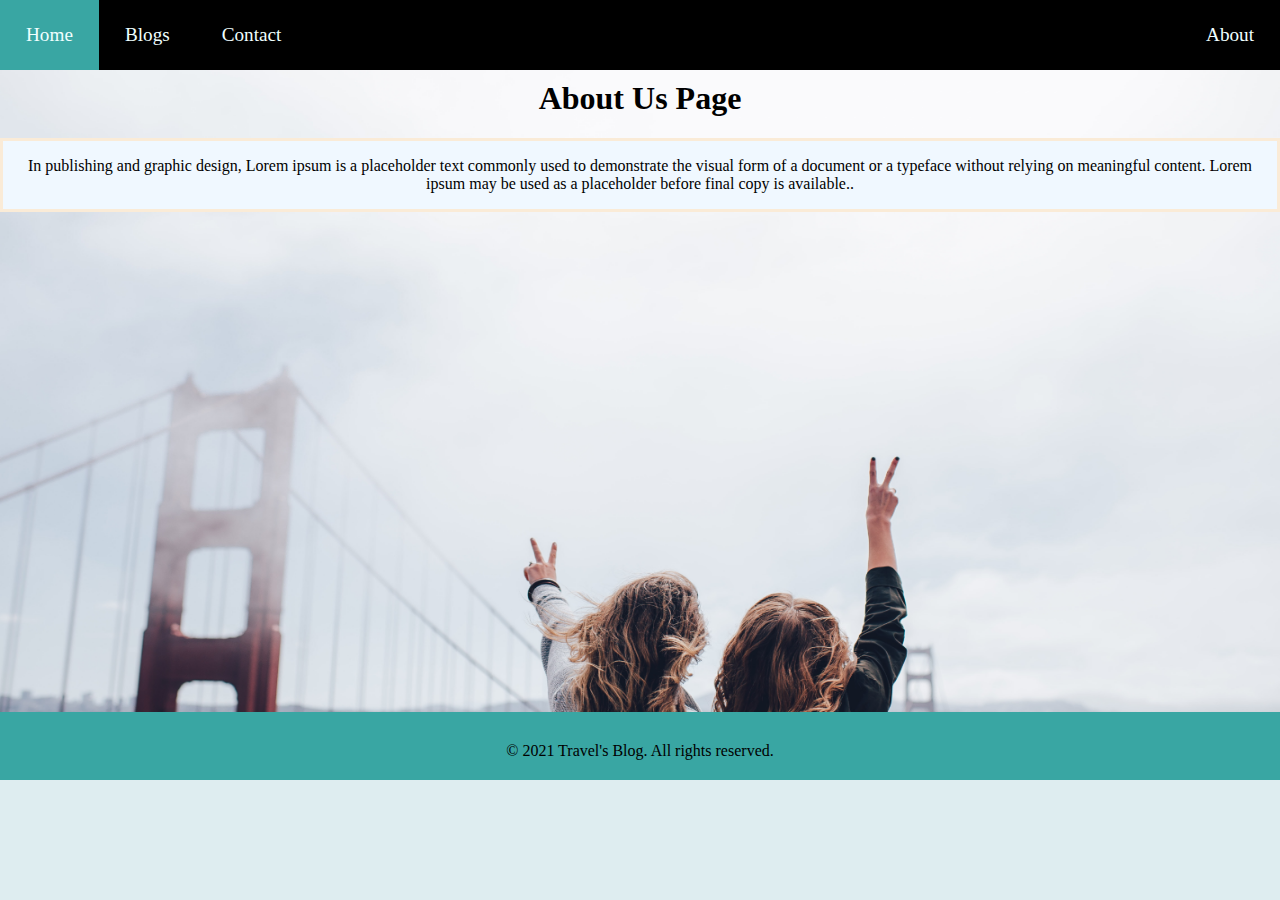
<file: About.html>
<!DOCTYPE html>
<html>
    <head>
        <meta charset="utf-8">
        <title>Travel Blog About</title>
        <link rel="stylesheet" href="styles.css">
    </head>
    <style>
        body{
          background-image: url("about_bg.jpg");
          background-repeat: no-repeat;
          background-size: 100% 100%;
        }
      </style>
    <body>
        <div class="navbar">
            <ul>
                <li id="Home-link"><a href="#home">Home</a></li>
                <li id="Blogs-link"><a href="#blogs">Blogs</a></li>
                <li id="Contact-link"><a href="#contact">Contact</a></li>
                <li id="About-link" style="float:right"><a class="active" href="#about">About</a></li>
            </ul>
        </div>
        
        <div class="middle-about-container">
            <h1>About Us Page</h1>
            <p style ="border:3px; border-style: solid; border-color:antiquewhite; padding: 1em; background-color: aliceblue;">
            In publishing and graphic design, Lorem ipsum is a placeholder text commonly used to demonstrate the visual form of a document or a typeface without relying on meaningful content. Lorem ipsum may be used as a placeholder before final copy is available..
            </p>
        </div>

        
        <div class="bottom-container">
            <p class="p-footer">© 2021 Travel's Blog. All rights reserved.</p>
        </div>

        
        <script src="javascript.js"></script>
    </body>
</html>
</file>
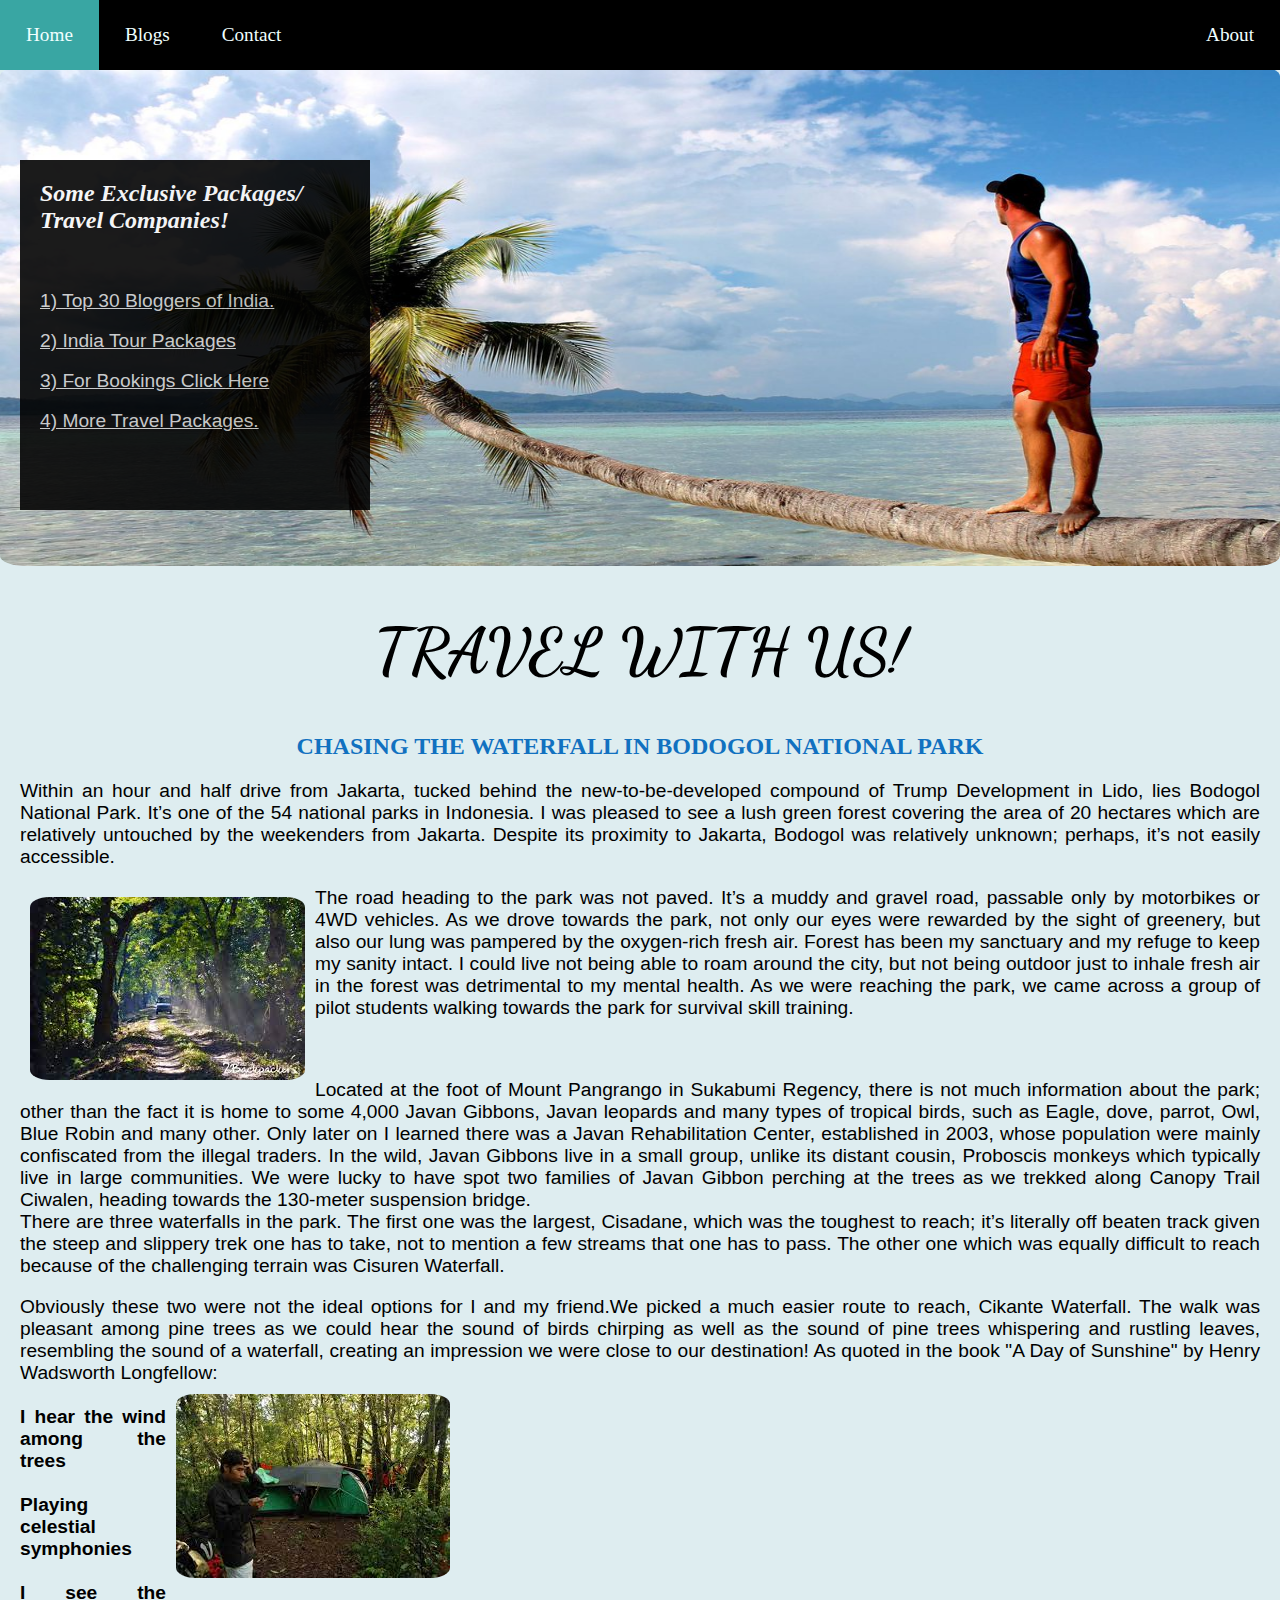
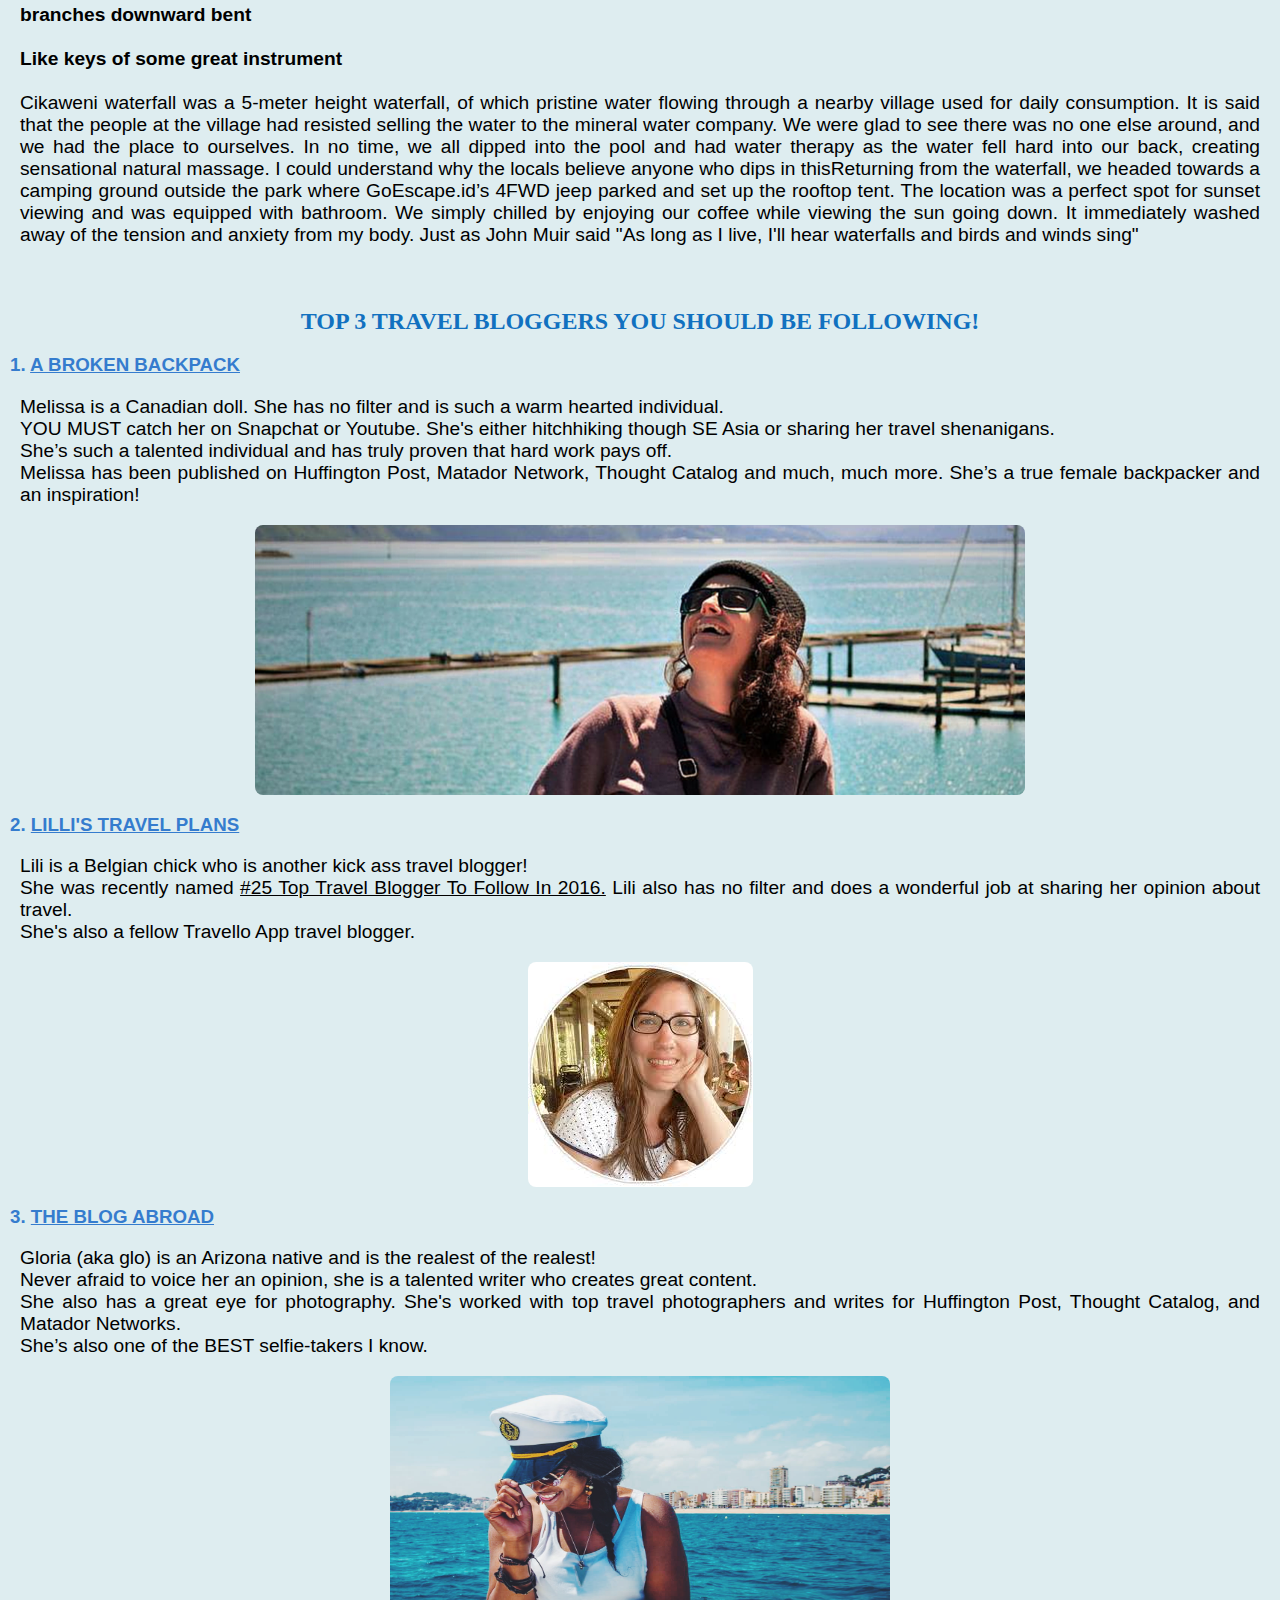
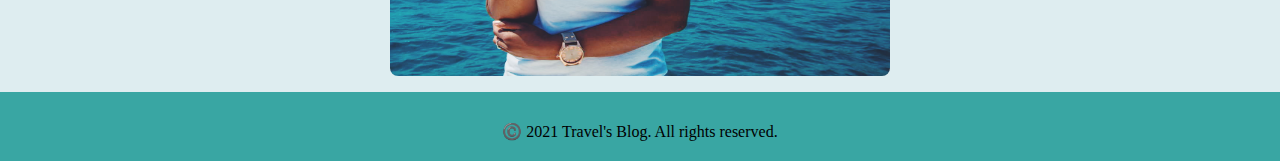
<file: blog.html>
<!DOCTYPE html>
<html>
    <head>
       <meta charset="utf-8">
       <title>Blog</title>
       <link rel="stylesheet" href="styles.css">
       <link rel="preconnect" href="https://fonts.googleapis.com">
       <link rel="preconnect" href="https://fonts.gstatic.com" crossorigin>
       <link href="https://fonts.googleapis.com/css2?family=Dancing+Script&display=swap" rel="stylesheet">
    </head>

    <body>
      <div class="navbar">
         <ul>
           <li id="Home-link"><a href="#home">Home</a></li>
           <li id="Blogs-link"><a href="#blogs">Blogs</a></li>
           <li id="Contact-link"><a href="#contact">Contact</a></li>
           <li id="About-link" style="float:right"><a class="active" href="#about">About</a></li>
         </ul>
       </div>
       <br />
       <br />

       <div class="start-container2">
         <img src="img4.jpg" class="bgim" alt ="TRAVEL">
         <div class="text-block2"><h2><I> Some Exclusive Packages/ Travel Companies! </I></h2>
            <br />
            <br />
            <a class="links" href="https://bloggerspassion.com/best-indian-blogs-to-read/">1) Top 30 Bloggers of India.</a>
            <br />
            <br />
            <a class="links" href="https://www.thomascook.in/holidays/india-tour-packages">2) India Tour Packages</a>
            <br />
            <br />
            <a class="links" href="https://www.booking.com/searchresults.en-gb.html?aid=311984;label=lemmenjoen-matkailupalvelut-oy-ddR7Al8Ymw6NGXwBLReTnQS469211042560%3Apl%3Ata%3Ap1%3Ap2%3Aac%3Aap%3Aneg%3Afi%3Atiaud-297601666475%3Akwd-16330741%3Alp9301922%3Ali%3Adec%3Adm%3Appccp%3DUmFuZG9tSVYkc2RlIyh9YTQUGSsRwx9_3qo3uPTHyoo;sid=7ceeb8eaa21b876f4760730df3a85d33;city=900051721;expand_sb=1;highlighted_hotels=578195;hlrd=no_dates;keep_landing=1;redirected=1;source=hotel;sig=v1Tz6NcotEroom1=A,A,;">3) For Bookings Click Here</a>
            <br />
            <br />
            <a class="links" href="https://thekoalatravels.com/">4) More Travel Packages.</a>
         </div>
       </div>

       <h1 class="Blog_h1">TRAVEL WITH US! </h1>
       <h2 class="Blog_h2">CHASING THE WATERFALL IN BODOGOL NATIONAL PARK</h2>
      <div class="Blog_p"> 
       <p>Within an hour and half drive from Jakarta, tucked behind the new-to-be-developed compound of Trump Development in Lido, lies Bodogol National Park. It’s one of the 54 national parks in Indonesia. I was pleased to see a lush green forest covering the area of 20 hectares which are relatively untouched by the weekenders from Jakarta. Despite its proximity to Jakarta, Bodogol was relatively unknown; perhaps, it’s not easily accessible. </p>
       <img src="img1.jpg" alt="Into The Forest"   align="left"  class="img1">
       <p>The road heading to the park was not paved. It’s a muddy and gravel road, passable only by motorbikes or 4WD vehicles. As we drove towards the park, not only our eyes were rewarded by the sight of greenery, but also our lung was pampered by the oxygen-rich fresh air. Forest has been my sanctuary and my refuge to keep my sanity intact. I could live not being able to roam around the city, but not being outdoor just to inhale fresh air in the forest was detrimental to my mental health. As we were reaching the park, we came across a group of pilot students walking towards the park for survival skill training.</p>
       <br>
       <p>Located at the foot of Mount Pangrango in Sukabumi Regency, there is not much information about the park; other than the fact it is home to some 4,000 Javan Gibbons, Javan leopards and many types of tropical birds, such as Eagle, dove, parrot, Owl, Blue Robin and many other. Only later on I learned there was a Javan Rehabilitation Center, established in 2003, whose population were mainly confiscated from the illegal traders. In the wild, Javan Gibbons live in a small group, unlike its distant cousin, Proboscis monkeys which typically live in large communities. We were lucky to have spot two families of Javan Gibbon perching at the trees as we trekked along Canopy Trail Ciwalen, heading towards the 130-meter suspension bridge.
       <br>  There are three waterfalls in the park. The first one was the largest, Cisadane, which was the toughest to reach; it’s literally off beaten track given the steep and slippery trek one has to take, not to mention a few streams that one has to pass. The other one which was equally difficult to reach because of the challenging terrain was Cisuren Waterfall.</p>
       <p>Obviously these two were not the ideal options for I and my friend.We picked a much easier route to reach, Cikante Waterfall. The walk was pleasant among pine trees as we could hear the sound of birds chirping as well as the sound of pine trees whispering and rustling leaves, resembling the sound of a waterfall, creating an impression we were close to our destination! As quoted in the book "A Day of Sunshine" by Henry Wadsworth Longfellow:
      <img src="img2.jpg" align="right" class="img2">
              <br><br><b>I hear the wind among the trees
                
               <br><br>Playing celestial symphonies
                
               <br><br> I see the branches downward bent
                
               <br><br> Like keys of some great instrument</b>
               
                
               <br><br> Cikaweni waterfall was a 5-meter height waterfall, of which pristine water flowing through a nearby village used for daily consumption. It is said that the people at the village had resisted selling the water to the mineral water company. We were glad to see there was no one else around, and we had the place to ourselves. In no time, we all dipped into the pool and had water therapy as the water fell hard into our back, creating sensational natural massage. I could understand why the locals believe anyone who dips in thisReturning from the waterfall, we headed towards a camping ground outside the park where GoEscape.id’s 4FWD jeep parked and set up the rooftop tent. The location was a perfect spot for sunset viewing and was equipped with bathroom. We simply chilled by enjoying our coffee while viewing the sun going down. It immediately washed away of the tension and anxiety from my body.

                Just as John Muir said "As long as I live, I'll hear waterfalls and birds and winds sing"</p>
                <br>
        </div>        



        <div class="top5">
                <h2>TOP 3 TRAVEL BLOGGERS YOU SHOULD BE FOLLOWING!</h2>
        </div>
                  <div class="blogger1">

                     <h3>1. <U> A BROKEN BACKPACK</U></h3>
                     <p>
                        Melissa is a Canadian doll. She has no filter and is such a warm hearted individual. <br>

                        YOU MUST catch her on Snapchat or Youtube. She's either hitchhiking though SE Asia or sharing her travel shenanigans.<br>
                        
                        She’s such a talented individual and has truly proven that hard work pays off. <br>
                        
                        Melissa has been published on Huffington Post, Matador Network, Thought Catalog and much, much more. She’s a true female backpacker and an inspiration!
                     </p>
                     <img src="57b67244ff90538c6e62e522_top-10-travel-bloggers-you-should-be-follow-abrokenbackpacker-melissa.png" align="Center">


                     <h3>2. <U>LILLI'S TRAVEL PLANS</U></h3>
                     <p>Lili is a Belgian chick who is another kick ass travel blogger! <br>

                        She was recently named <U>#25 Top Travel Blogger To Follow In 2016.</U> Lili also has no filter and does a wonderful job at sharing her opinion about travel. <br>
                        
                        She's also a fellow Travello App travel blogger.
                     </p>
                     <img src="lilly.jpeg" align="Center">
                     <h3>3. <u>THE BLOG ABROAD</u></h3>
                     <p>Gloria (aka glo) is an Arizona native and is the realest of the realest! <br>

                        Never afraid to voice her an opinion, she is a talented writer who creates great content. <br>
                        
                        She also has a great eye for photography. She's worked with top travel photographers and writes for Huffington Post, Thought Catalog, and Matador Networks.  <br>
                        
                        She’s also one of the BEST selfie-takers I know. 
                     </p>
                     <img src="blogabroad.jpg" align="center" height="300px" width="500px">

                  </div>


   

<div class="bottom-container">
   <p class="p-footer">©️ 2021 Travel's Blog. All rights reserved.</p>
</div>


<script src="javascript.js"></script>

</body>
</file>
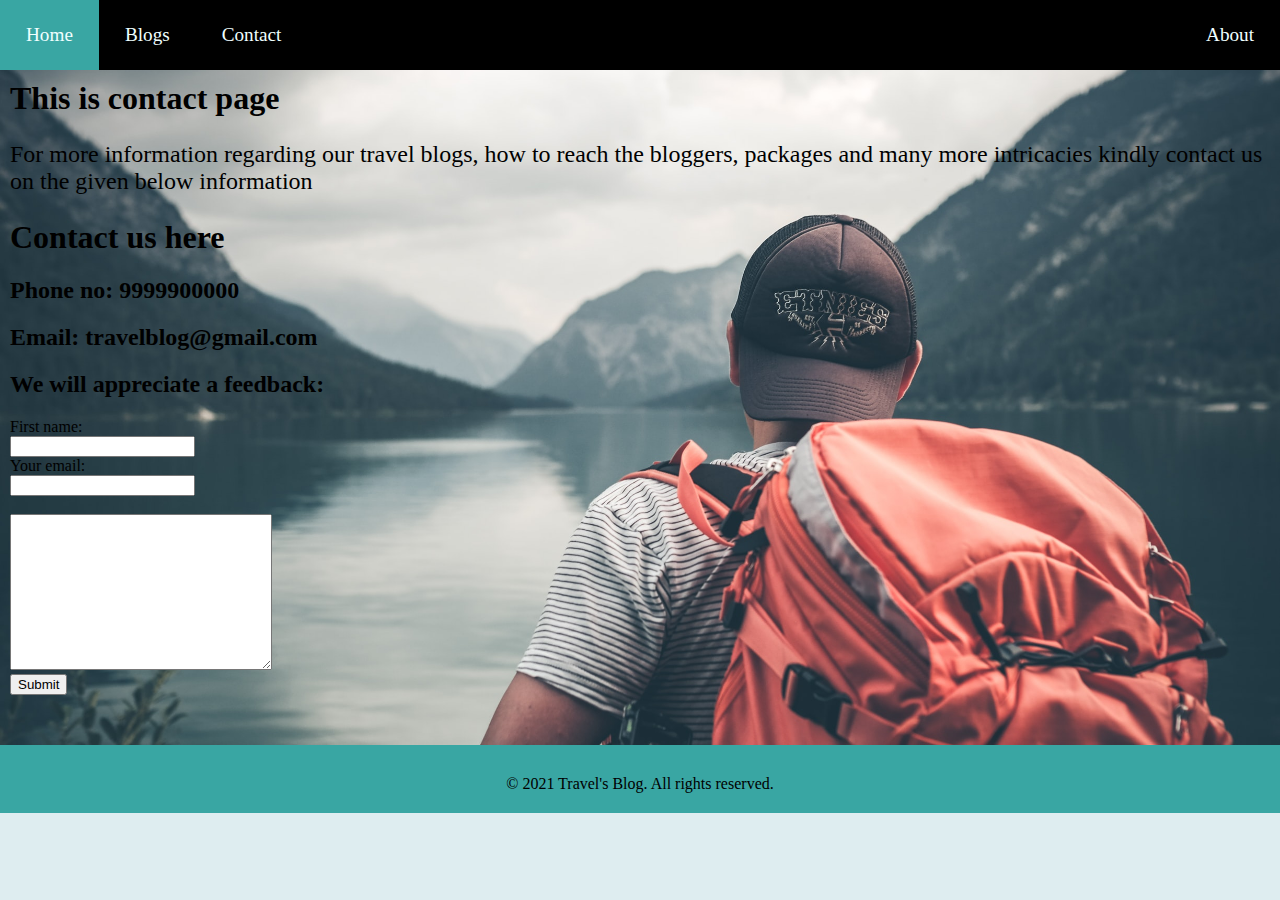
<file: contact.html>
<!DOCTYPE html>
<html>
  <head>
     <title>Travel Blog Contact</title>
     <link rel="stylesheet" href="styles.css">
     
  </head>
<style>
  body{
    background-image: url("contact_bg.jpg");
    background-repeat: no-repeat;
    background-size: 100% 100%;
  }
</style>
  <body>
    <div class="navbar">
      <ul>
          <li id="Home-link"><a href="#home">Home</a></li>
          <li id="Blogs-link"><a href="#blogs">Blogs</a></li>
          <li id="Contact-link"><a href="#contact">Contact</a></li>
          <li id="About-link" style="float:right"><a class="active" href="#about">About</a></li>
      </ul>
  </div>
  
  <div class="middle-container">
      <h1>This is contact page</h1>
      <p>
          For more information regarding our travel blogs, how to reach the bloggers, packages and many more intricacies kindly contact us on the given below information
      </p>
      <div class="contact">
        <h1>Contact us here</h1>
        <h2>Phone no: 9999900000</h2>
        <h2>Email: travelblog@gmail.com</h2>
    
        <h2>We will appreciate a feedback:</h2>
        <form class="contact-form" action="">
          <label for="fname">First name:</label><br>
          <input type="text" id="fname" name="fname" required><br>
          <label for="email">Your email:</label><br>
          <input type="email" id="email" name="email" required><br><br>
          <textarea name="message" rows="10" cols="30"></textarea>
          <br />
          <input type="submit" value="Submit">
        </form>
      </div>

  </div>

  <div class="bottom-container">
      <p class="p-footer">© 2021 Travel's Blog. All rights reserved.</p>
  </div>

  
  <script src="javascript.js"></script>

  </body>
</html>
</file>
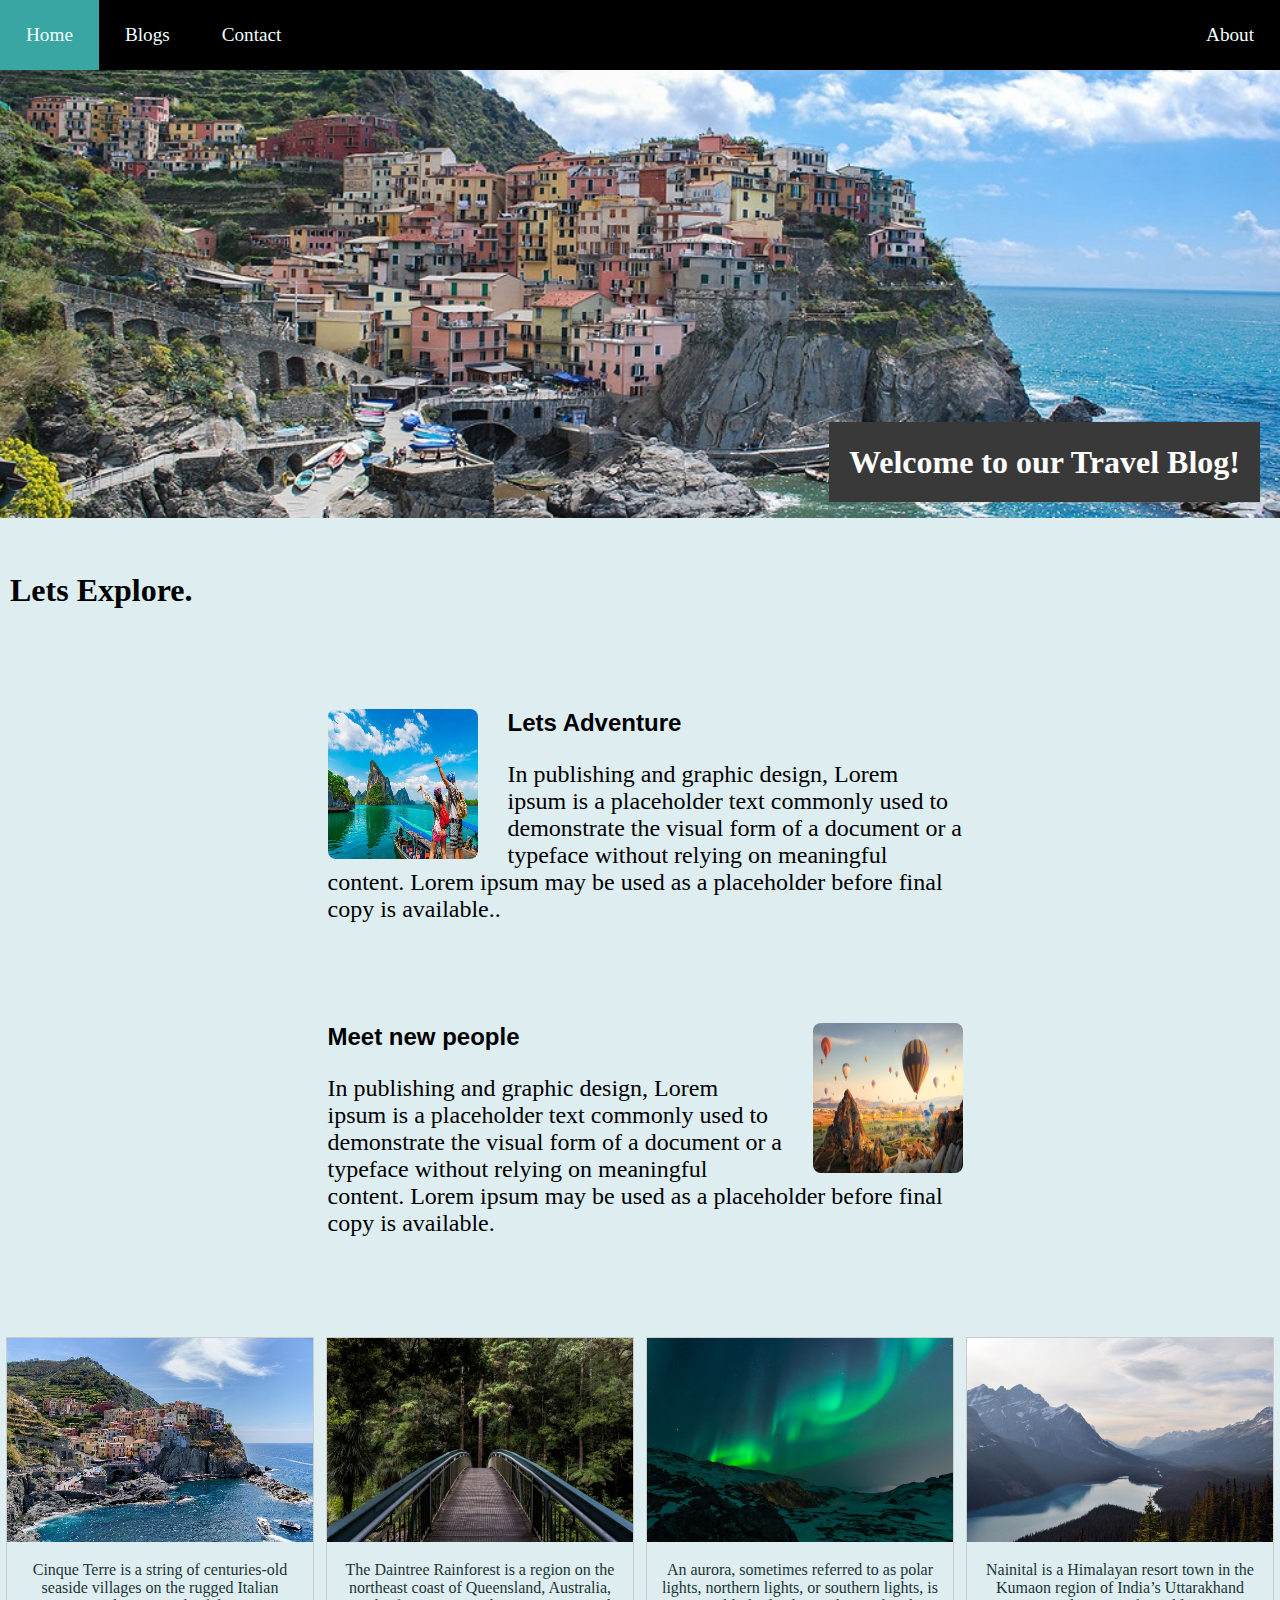
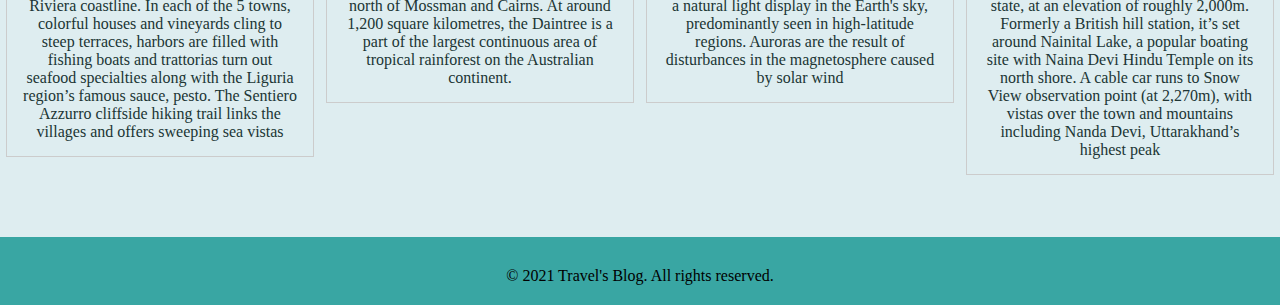
<file: Home.html>
<!DOCTYPE html>
<html>
  <head>
    <meta charset="utf-8">
    <title>Travel Blog</title>
    <link rel="stylesheet" href="styles.css">
    <link rel="preconnect" href="https://fonts.googleapis.com">
    <link rel="preconnect" href="https://fonts.gstatic.com" crossorigin>
    <link href="https://fonts.googleapis.com/css2?family=Dancing+Script&display=swap" rel="stylesheet">
  </head>
  <body>
    <div class="navbar">
    <ul>
      <li id="Home-link"><a href="#home">Home</a></li>
      <li id="Blogs-link"><a href="#blogs">Blogs</a></li>
      <li id="Contact-link"><a href="#contact">Contact</a></li>
      <li id="About-link" style="float:right"><a class="active" href="#about">About</a></li>
    </ul>
    </div>
    
    <div class="start-container">
      <img src="img_5terre_wide.jpeg" alt="Cinque Terre" width="1000" height="300">
      <div class="text-block"><h1>Welcome to our Travel Blog!</h1></div>
    </div>
    
    
    <div class="middle-container">
      <h1>Lets Explore.</h1>
      <div class="travel">
         <div class="travel-row">
           <img class="travel-world" src="travel-blog.jpeg" alt="Image 1">
           <h3> Lets Adventure </h3>
           <p>In publishing and graphic design, Lorem ipsum is a placeholder text commonly used to demonstrate the visual form of a document or a typeface without relying on meaningful content. Lorem ipsum may be used as a placeholder before final copy is available..</p>
         </div>
         <div class="travel-row">
           <img class="PowerfulReasons_hero" src="PowerfulReasons_hero.jpeg" alt="Image 2">
           <h3>Meet new people </h3>
           <p>In publishing and graphic design, Lorem ipsum is a placeholder text commonly used to demonstrate the visual form of a document or a typeface without relying on meaningful content. Lorem ipsum may be used as a placeholder before final copy is available.</p>
         </div>
    </div>
    </div>

    
    
<div class="responsive">
  <div class="gallery">
    <a target="_blank" href="img_5terre.jpeg">
      <img src="img_5terre.jpeg" alt="Cinque Terre" width="600" height="400">
    </a>
    <div class="desc">Cinque Terre is a string of centuries-old seaside villages on the rugged Italian Riviera coastline. In each of the 5 towns, colorful houses and vineyards cling to steep terraces, harbors are filled with fishing boats and trattorias turn out seafood specialties along with the Liguria region’s famous sauce, pesto. The Sentiero Azzurro cliffside hiking trail links the villages and offers sweeping sea vistas</div>
  </div>
</div>



<div class="blog-gallery">

<div class="responsive">
  <div class="gallery">
    <a target="_blank" href="img_forest.jpeg">
      <img src="img_forest.jpeg" alt="Forest" width="600" height="400">
    </a>
    <div class="desc">The Daintree Rainforest is a region on the northeast coast of Queensland, Australia, north of Mossman and Cairns. At around 1,200 square kilometres, the Daintree is a part of the largest continuous area of tropical rainforest on the Australian continent.</div>
  </div>
</div>

<div class="responsive">
  <div class="gallery">
    <a target="_blank" href="img_lights.jpeg">
      <img src="img_lights.jpeg" alt="Northern Lights" width="600" height="400">
    </a>
    <div class="desc">An aurora, sometimes referred to as polar lights, northern lights, or southern lights, is a natural light display in the Earth's sky, predominantly seen in high-latitude regions. Auroras are the result of disturbances in the magnetosphere caused by solar wind</div>
  </div>
</div>

<div class="responsive">
  <div class="gallery">
    <a target="_blank" href="img_mountains.jpeg">
      <img src="img_ mountains.jpeg" alt="Mountains" width="600" height="400">
    </a>
    <div class="desc">Nainital is a Himalayan resort town in the Kumaon region of India’s Uttarakhand state, at an elevation of roughly 2,000m. Formerly a British hill station, it’s set around Nainital Lake, a popular boating site with Naina Devi Hindu Temple on its north shore. A cable car runs to Snow View observation point (at 2,270m), with vistas over the town and mountains including Nanda Devi, Uttarakhand’s highest peak</div>
  </div>
</div>

</div>



    <div class="bottom-container">
       <p class="p-footer">© 2021 Travel's Blog. All rights reserved.</p>
    </div>


    <script src="javascript.js"></script>
    


    

   
  </body>



</html>
</file>
<file: styles.css>
body{
  background-color:#DEEDF0;
  margin:0 0;
} 
style
{
  position: relative;
  background: #696969;
  overflow: hidden;
}
style::before
{
  content: ' ';
  display: block;
  position: absolute;
  left: 0;
  top: 0;
  width: 100%;
  height: 100%;
  z-index: 1;
  opacity: 0.3;
  background-image: url('https://images.pexels.com/photos/1084542/pexels-photo-1084542.jpeg?auto=compress&cs=tinysrgb&dpr=2&h=750&w=1260');
  background-repeat: no-repeat;
  background-position: 50% 0;
  -ms-background-size: cover;
  -o-background-size: cover;
  -moz-background-size: cover;
  -webkit-background-size: cover;
  background-size: cover;
}
ul{
  list-style-type: none;
  margin: 0;
  padding: 0;
  overflow: hidden;
  background-color:black;
  position: fixed;
  top: 0;
  width: 100%;
}

li{
  float: left;
}

li a {
  display: block;
  color:azure;
  text-align: center;
  padding: 24px 26px;
  text-decoration: none;
}

/* Change the link color to #111 (black) on hover */
li a:hover {
  background-color:#39A6A3;
}

.navbar{
width: 100%;
height: 30px;
font-size: larger;
}  

/* #start-container h1{
color:purple ;
font-family: 'Lucida Sans', 'Lucida Sans Regular', 'Lucida Grande', 'Lucida Sans Unicode', Geneva, Verdana, sans-serif;
font-weight: bolder;
text-align: center;
margin-top: 50px;
} */
.start-container{
margin-top:10px;
position: relative;
}
/* .center-text {
position: absolute;
top: 50%;
left: 50%;
transform: translate(-50%, -50%);
font-size: 18px;
} */


.text-block {
  position: absolute;
  bottom: 20px;
  right: 20px;
  background-color: rgb(58, 57, 57);
  color: white;
  padding-left: 20px;
  padding-right: 20px;
}

.start-container img{
width: 100%;
height: auto;
/* opacity: 0.9; */
margin-top:30px
}

#home-front{
background-size: 300px 500px;
}

.middle-container{
margin:50px 0;
padding-left: 10px;
}
.middle-container p{
  font-size: 150%;
}
.middle-container h1{
font-family:'Lucida Sans', 'Lucida Sans Regular', 'Lucida Grande', 'Lucida Sans Unicode', Geneva, Verdana, sans-serif
font-size: 6rem;
font-weight: 900;
}

.travel-row{
width:50%;
margin:100px auto 100px auto;
text-align:left;
}
.travel-row h3{
font-size: 1.5rem;
font-family:Arial, Helvetica, sans-serif;
}
.travel-world{

width: 150px;
height: 150px;
border-radius: 8px;
float:left;
margin-right:30px;

}
.PowerfulReasons_hero{
width: 150px;
height: 150px;
border-radius: 8px;
float:right;
margin-left: 30px;

}
.bottom-container p{
background-color:#39A6A3;
padding:30px 0 20px;
margin-bottom: 0px;
text-align: center;
}

.blog-gallery{
width:auto;
height: 300px;
margin-bottom: 200px;
}
div.gallery {
border: 1px solid #ccc;
}

div.gallery:hover {
border: 6px solid #39A6A3;

}

div.gallery img {
width: 100%;
height: auto;
}

div.desc {
padding: 15px;
text-align: center;
overflow: hidden;
text-overflow: ellipsis;
color: #203534 ;
}

* {
box-sizing: border-box;
}

.responsive {
padding: 0 6px;
float: left;
width: 24.99999%;
}

@media only screen and (max-width: 700px) {
.responsive {
  width: 49.99999%;
  margin: 6px 0;
}
}

@media only screen and (max-width: 500px) {
.responsive {
  width: 100%;
}
}


/* Styling for About.html */

.middle-about-container{
margin-top: 50px;
margin-bottom: 500px;
text-align: center;

}
.text-block2 {

  position: absolute;
  top: 160px;
  left: 20px;
  width:350px;
  height: 350px;
  background-color: rgb(3, 3, 3);
  color: whitesmoke;
  padding-left: 20px;
  padding-right: 20px;
  opacity: 0.9;
}
.links{
  font-size: 1.2rem;
  color: #ccc;
  font-family:'Lucida Sans', 'Lucida Sans Regular', 'Lucida Grande', 'Lucida Sans Unicode', Geneva, Verdana, sans-serif;
}

.contact{
margin-top: 10px;;
}

.forest{
width: 200px;
height: 300px;
}

.bgim{
width:100%;
height:500px;
border-radius: 2%;
}

.Blog_h1{
text-align: center;
font-family: 'Dancing Script', cursive;
font-size: 4rem;
font-weight: 900;

}

.Blog_h2{
color: rgb(17, 113, 192);
font-family: 'Times New Roman', Times, serif;
text-align: center;
}

.Blog_p{
color:black;
font-family:sans-serif;
font-size: 120%;
text-align: justify;
padding-left:20px;
padding-right:20px
}

.img1{

display: block;
width: 250;
height: 200;
padding:10px;
border-radius: 10%;

}

.img2{

display: block;
width: 250;
height: 150;
padding:10px;
border-radius: 10%;
margin-right: 800px;

}

.blogger1 h3{
font-family:sans-serif;
padding-left: 10px;
color:rgb(53, 124, 206);
}

.top5 h2{
color: rgb(17, 113, 192);
font-family: 'Times New Roman', Times, serif;
text-align: center;
}

.blogger1 p{
color:black;
font-family:sans-serif;
font-size: 120%;
text-align: justify;
padding-left:20px;
padding-right:20px
}


.blogger1 img{
border-radius: 8px;
display: block;
margin-left: auto;
margin-right: auto;
}
</file>
